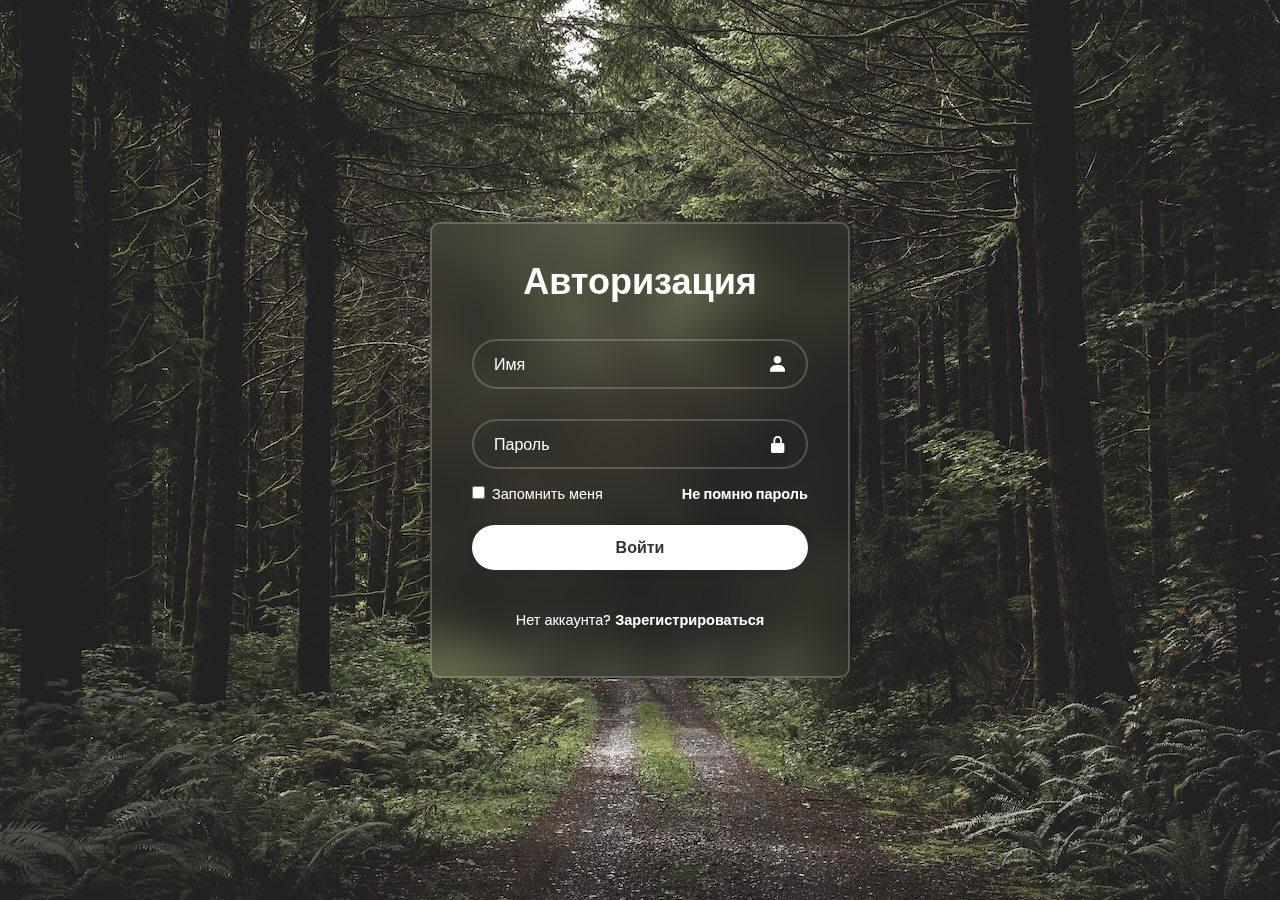
<file: index.html>
<!DOCTYPE html>
<html lang="en">
  <head>
    <link rel="stylesheet" href="styles.css" />
    <link href='https://unpkg.com/boxicons@2.1.4/css/boxicons.min.css' rel='stylesheet'>
    <meta charset="UTF-8" />
    <meta name="viewport" content="width=device-width, initial-scale=1.0" />
    <title>Красивая формочка логина</title>
  </head>
  <body>

    <div class="wrapper">
      <form action="">
        <h1>Авторизация</h1>
        <div class="input-box">
          <input type="text" placeholder="Имя" required>
          <i class='bx bxs-user'></i>
        </div>

        <div class="input-box">
          <input type="password" placeholder="Пароль" required>
          <i class='bx bxs-lock-alt'></i>
        </div>

        <div class="remember-forgot">
          <label for="">
            <input type="checkbox" name="" id="">
            Запомнить меня
          </label>
          <a class ="forgot" href="/">Не помню пароль</a>
        </div>
        <button type="submit" class="submit-btn">Войти</button>
        <div class="register-link">
          <p>Нет аккаунта?
            <a href="#">Зарегистрироваться</a>
          </p>
        </div>
      </form>
    </div>

  </body>
</html>
</file>
<file: styles.css>
@import url('https://fonts.googleapis.com/css2?family=Poppins:wght@300;400;500;600;700;800&display=swap');

* {
  margin: 0;
  padding: 0;
  box-sizing: border-box;
  font-family: 'Poppins', sans-serif;
}

body {
  display: flex;
  justify-content: center;
  align-items: center;
  min-height: 100vh;
  background: url('./assets/forest-bg.jpg') no-repeat;
  background-position: center;
}

.wrapper {
  width: 420px;
  background: transparent;
  color: #fff;
  border: 2px solid rgba(255, 255, 255, .2);
  backdrop-filter: blur(20px);
  box-shadow: 0 0 10px rgba(0, 0, 0, .2);
  border-radius: 10px;
  padding: 30px 40px;
}

.wrapper h1 {
  font-size: 36px;
  text-align: center;
}

.wrapper .input-box {
  width: 100%;
  height: 50px;
  margin: 30px 0;
  position: relative;
}

.input-box input {
  width: 100%;
  height: 100%;
  background: transparent;
  /* border: none;
  outline: none; */
  border: 2px solid rgba(255, 255, 255, 0.2);
  border-radius: 40px;
  font-size: 16px;
  color: #fff;
  padding: 20px 45px 20px 20px;
}

.input-box input::placeholder {
  color: #fff;
}

.input-box i {
  position: absolute;
  right: 20px;
  top: 50%;
  transform: translateY(-50%);
  font-size: 20px;
}

.wrapper .remember-forgot {
  display: flex;
  justify-content: space-between;
  font-size: 14.5px;
  margin-top: -15px;
}

.remember-forgot label input {
  accent-color: #fff;
  margin-right: 3px;
}

.remember-forgot a {
  color: #fff;
  text-decoration: none;
}

.remember-forgot a:hover {
  text-decoration: underline;
}

.wrapper .submit-btn {
  width: 100%;
  height: 45px;
  background: #fff;
  border: none;
  outline: none;
  border-radius: 40px;
  box-shadow: 0 0 10px rgba(0, 0, 0, .1);
  cursor: pointer;
  font-size: 16px;
  color: #333;
  font-weight: 600;
  margin-top: 20px;
}

.wrapper .register-link {
  font-size: 14.5px;
  text-align: center;
  margin: 20px 0 15px;
  padding-top: 20px;
}

.register-link p a {
  color: #fff;
  text-decoration: none;
  font-weight: 600;
}

.register-link p a:hover {
  text-decoration: underline;
}

.forgot {
  font-weight: bold;
}
</file>
